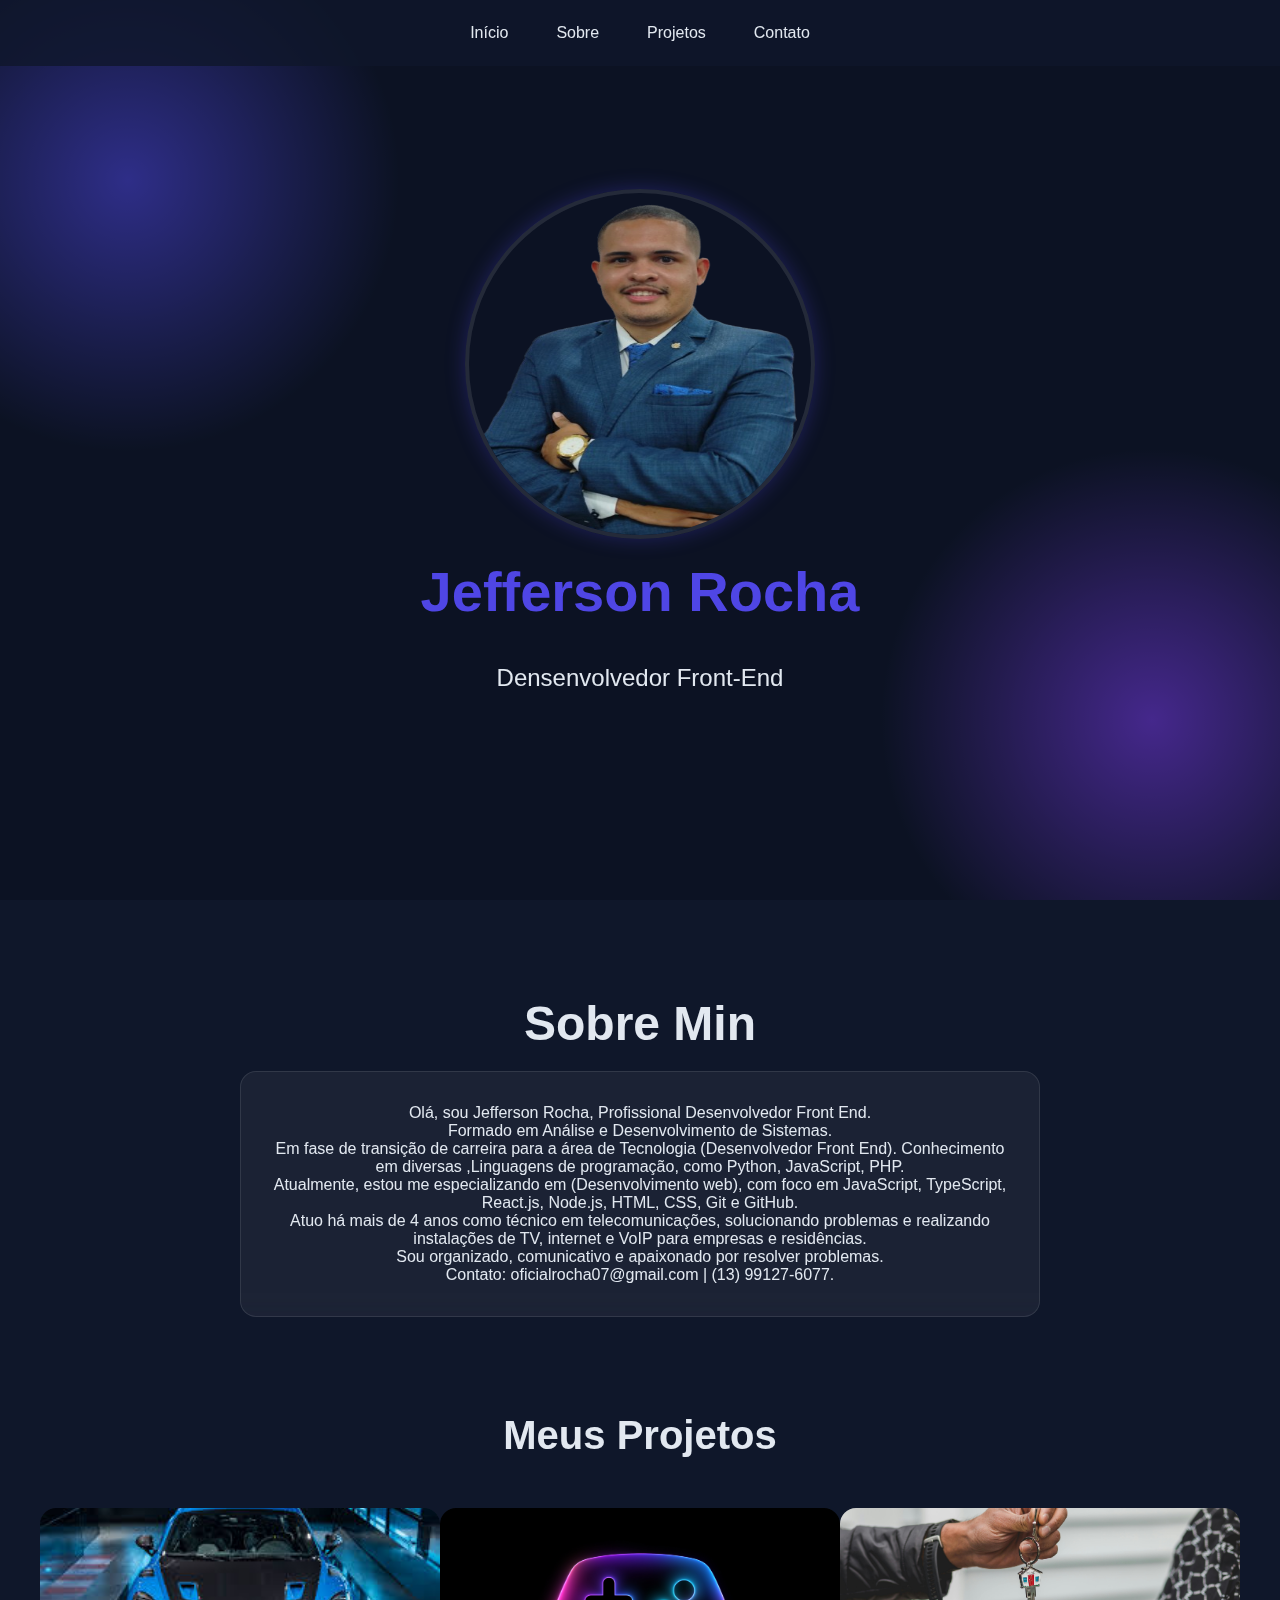
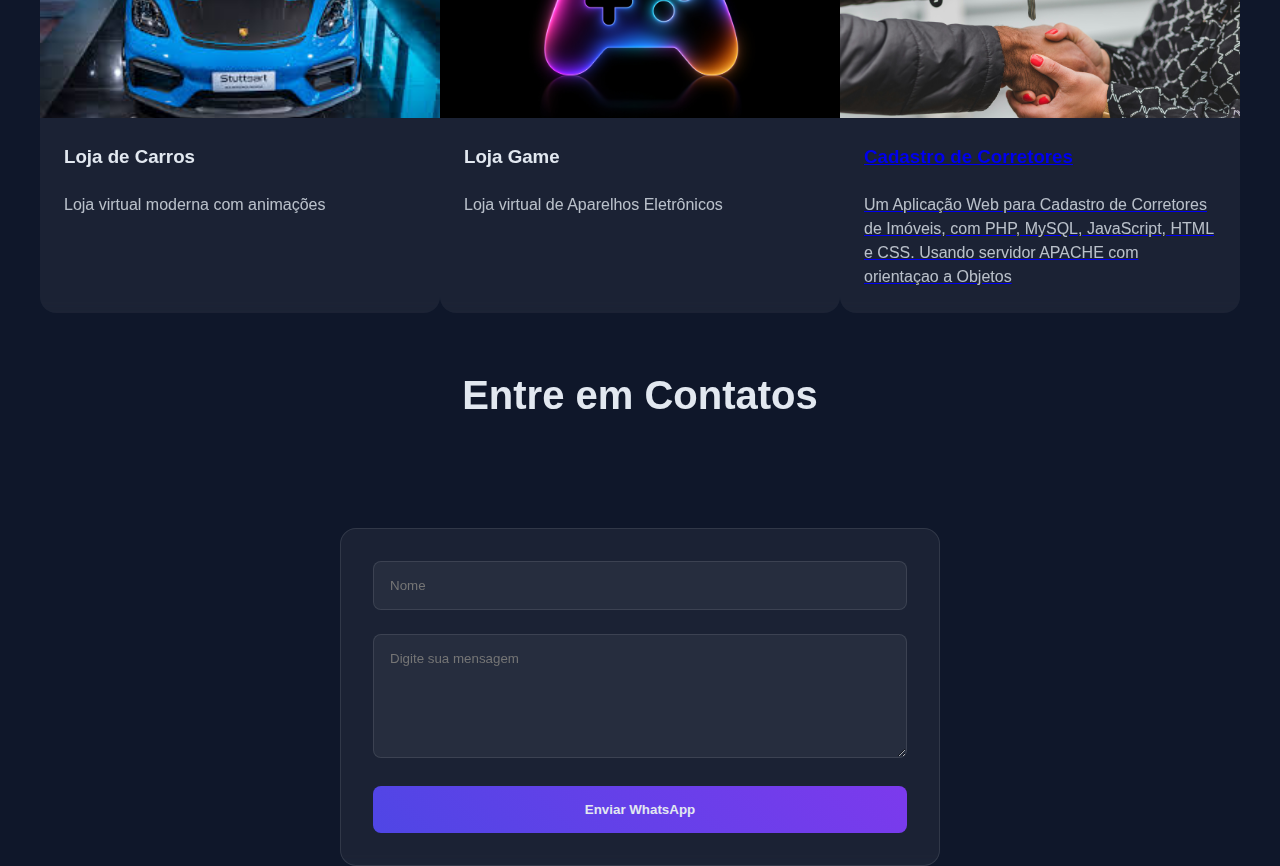
<file: index.html>
<!DOCTYPE html>
<html lang="pt-br">

<head>
    <meta charset="UTF-8" />
    <meta name="viewport" content="width=device-width, initial-scale=1.0" />
    <link rel="stylesheet" href="styles.css">
    <title>Portifólio</title>
</head>

<body>
      
    <div class="particulas"></div>

    <nav class="navegacao">
        <ul class="menu">
            <li><a href="#inicio" class="menu-link">Início</a></li>


            <li><a href="#sobre" class="menu-link">Sobre</a></li>


            <li><a href="#projeto" class="menu-link">Projetos</a></li>


            <li><a href="#contato" class="menu-link">Contato</a></li>
        </ul>
    </nav>

    <main id="inicio" class="cabecalho">

        <img src="./img/WhatsApp_Image_2024-11-18_at_17.12.49__1_-removebg-preview.png" alt="Foto de Jefferson Rocha"
            class="foto-perfil">
        <h1>Jefferson Rocha</h1>
        <p class="cabecalho-sub-titulo">Densenvolvedor Front-End</p>

    </main>

    <section id="sobre" class="sobre">
        <h2 class="sobre-titulo">Sobre Min</h2>
        <div class="sobre-caixa">
            <p class="sobre-texto">
                Olá, sou Jefferson Rocha, Profissional Desenvolvedor Front End. <br>Formado em Análise e Desenvolvimento
                de
                Sistemas. <br>Em fase
                de transição de carreira para a área de Tecnologia (Desenvolvedor Front End). Conhecimento em
                diversas ,Linguagens de programação, como
                Python, JavaScript, PHP. <br> Atualmente, estou me especializando em (Desenvolvimento web), com foco
                em JavaScript, TypeScript, React.js, Node.js, HTML, CSS, Git e GitHub.


                <br>Atuo há mais de 4 anos como técnico em telecomunicações, solucionando problemas e realizando
                instalações
                de TV, internet e VoIP para empresas e residências.

                <br>Sou organizado, comunicativo e
                apaixonado por resolver problemas. <br> Contato:
                oficialrocha07@gmail.com | (13) 99127-6077.
            </p>
        </div>
    </section>

    <section id="projeto" class="projeto">
        <h2 class="projeto-titulo">Meus Projetos</h2>
        <div class="projeto-caixa">

            <div class="projeto-card">
                <img src="./img/porsche.jpg" alt="Projeto 1" class="projetos-image">
                <div class="caixa-textos-projeto">
                <h3 class="info-projetos">Loja de Carros</h3>
                <p class="paragrafo-projetos">Loja virtual moderna com animações</p>
            </div>
        </div>

        <div class="projeto-card">
            <img src="./img/game.jpg" alt="Projeto 2" class="projetos-image">
            <div class="caixa-textos-projeto">
                <h3 class="info-projetos">Loja Game</h3>
                <p class="paragrafo-projetos">Loja virtual de Aparelhos Eletrônicos</p>
            </div>
        </div>


        <a href="https://github.com/Rocha-ofc/cadastro-corretores" target="_blank" class="projeto-card"> 
            <img src="./img/corretor.jpg" alt="Projeto 3" class="projetos-image">
            <div class="caixa-textos-projeto">
                <h3 class="info-projetos">Cadastro de Corretores</h3>
                <p class="paragrafo-projetos">Um Aplicação Web para Cadastro de Corretores de Imóveis, com PHP, MySQL, JavaScript, HTML e CSS. Usando servidor APACHE com orientaçao a Objetos</p>
            </div>
        </a>
    </section>

    <section id="contato" clas="contato">
        <h2 class="contato-titulo">Entre em Contatos</h2>

        <form class="formulario-contato" id="formulario" onsubmit="enviarWhats(event)">
            <div class="grupo-form">
                <input placeholder="Nome" class="campo-form" id="name">
            </div>

            <div class="grupo-form">
                <textarea class="campo-form" placeholder="Digite sua mensagem" rows="6" id="message"></textarea>
            </div>

           <button type="submit" class="botao-form">Enviar WhatsApp</button>

        </form>

    </section>
       
    <script>
      
      function enviarWhats(event) {
        event.preventDefault();

      const name = document.getElementById('name').value;
      const message = document.getElementById('message').value;
      const telefone = '5513991276077';

      const texto = `Olá! Me Chamo ${name}, ${message}`;
      const msgFormatada = encodeURIComponent(texto);

      const url = `https://wa.me/${telefone}?text=${msgFormatada}`;

      
      
      console.log(url);
      
      


      window.open(url, '_blank');
      }
    </script>

</body>

</html>
</file>
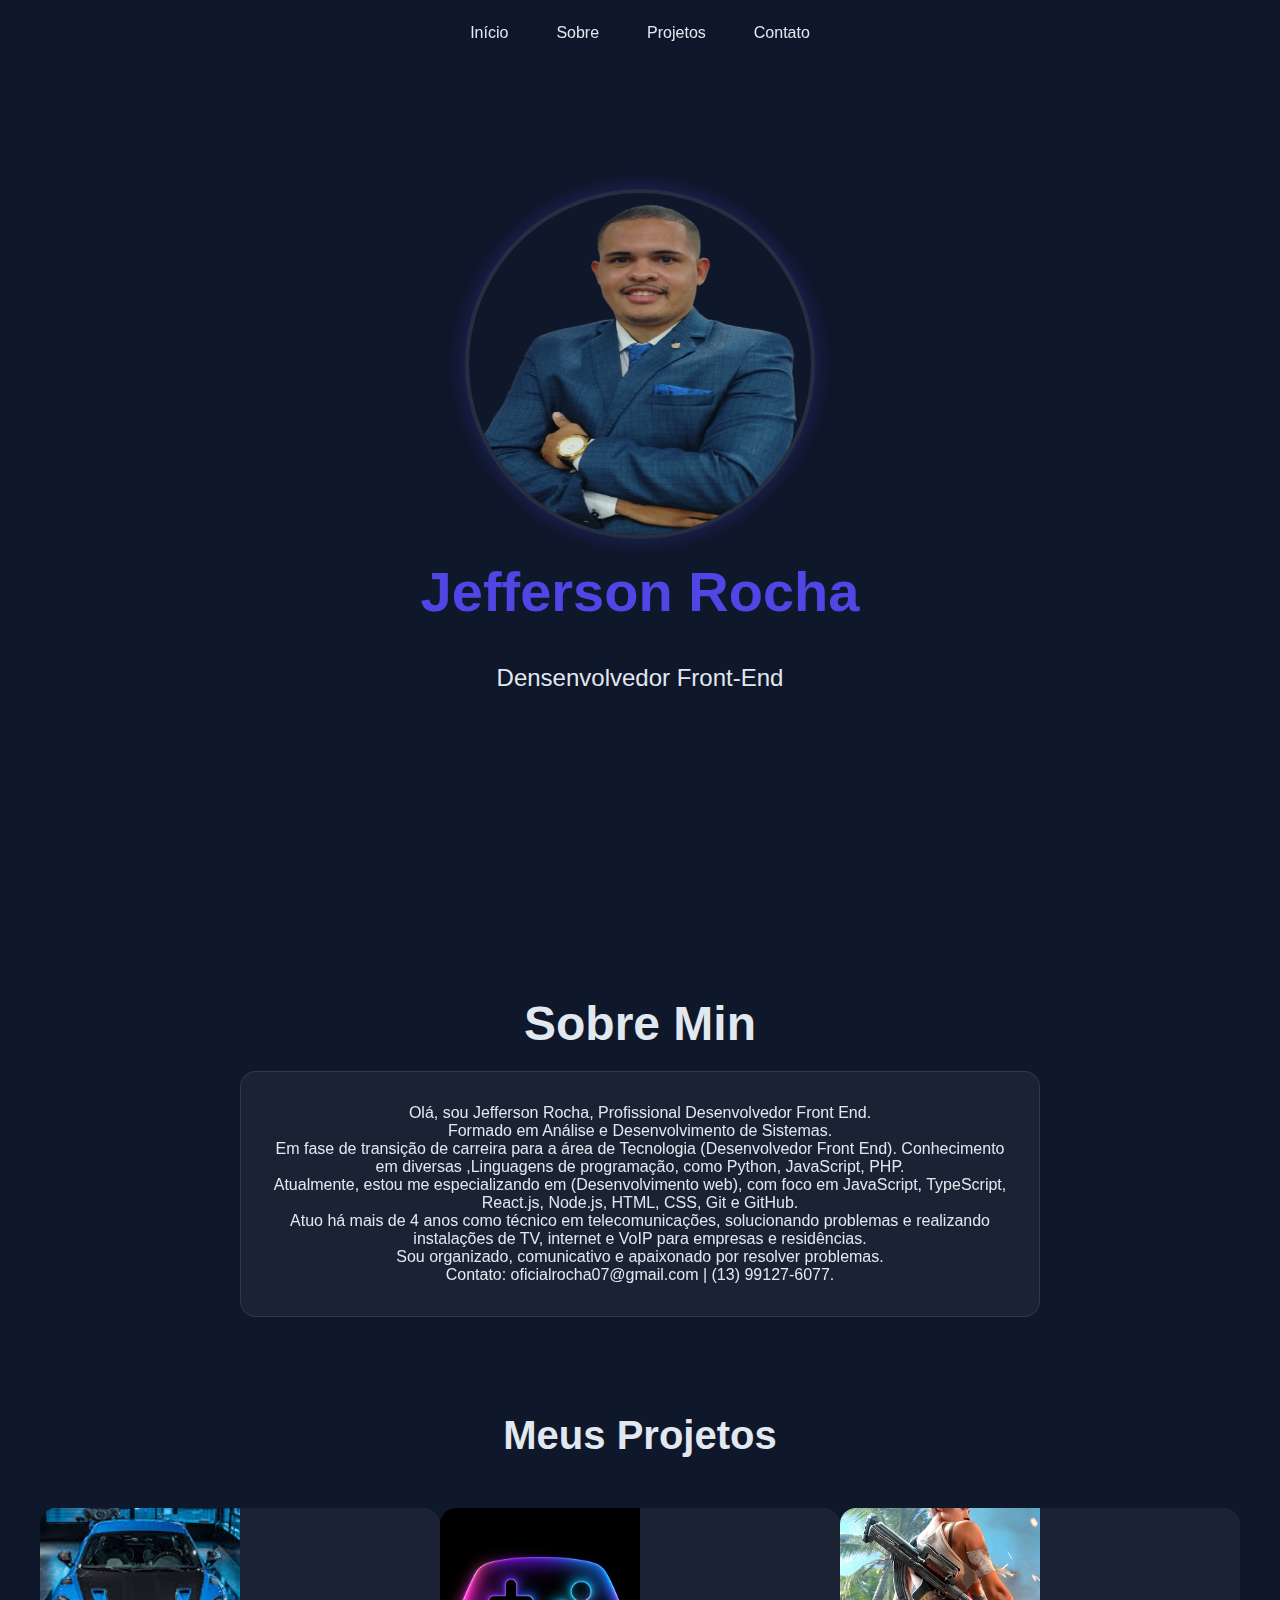
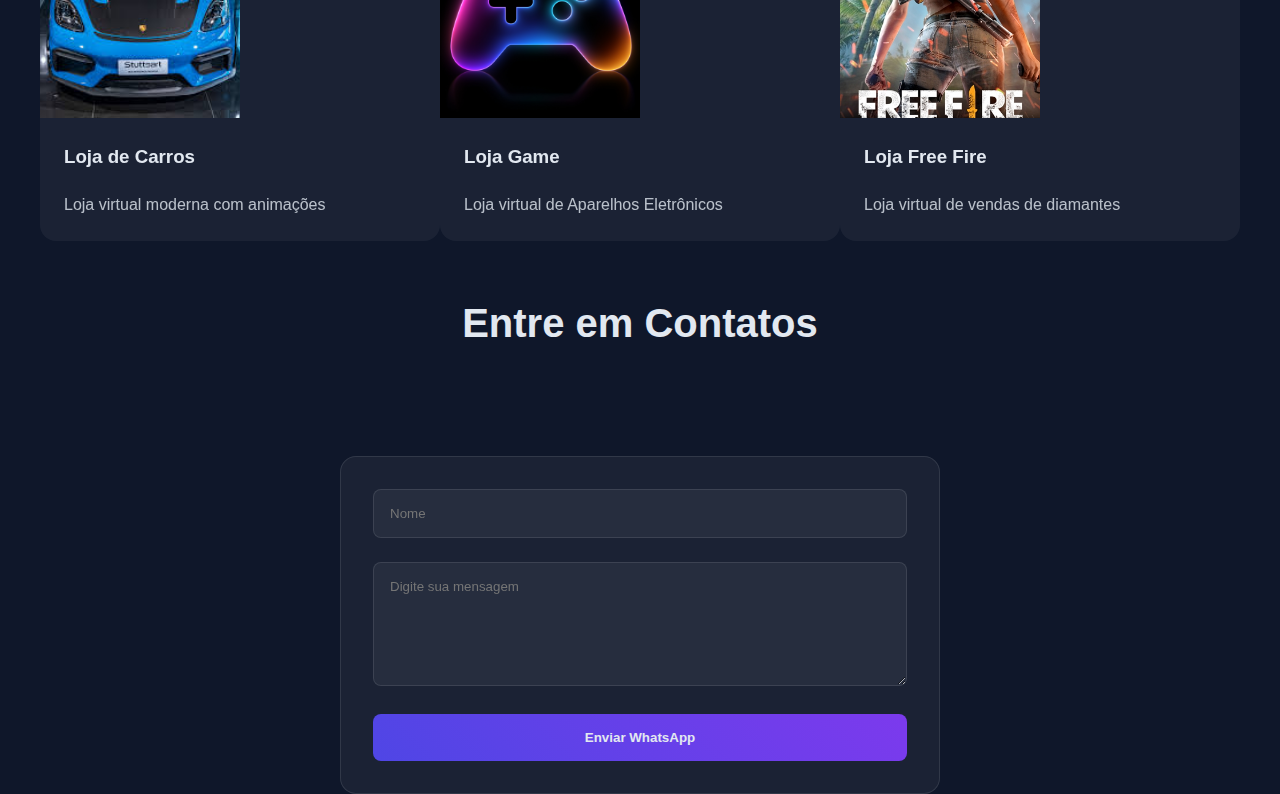
<file: indix.html>
<!DOCTYPE html>
<html lang="pt-br">

<head>
    <meta charset="UTF-8" />
    <meta name="viewport" content="width=device-width, initial-scale=1.0" />
    <link rel="stylesheet" href="style.css">
    <title>Portifólio</title>
</head>

<body>
    <nav class="navegacao">
        <ul class="menu">
            <li><a href="#inicio" class="menu-link">Início</a></li>


            <li><a href="#sobre" class="menu-link">Sobre</a></li>


            <li><a href="#projeto" class="menu-link">Projetos</a></li>


            <li><a href="#contato" class="menu-link">Contato</a></li>
        </ul>
    </nav>

    <main id="inicio" class="cabecalho">

        <img src="./img/WhatsApp_Image_2024-11-18_at_17.12.49__1_-removebg-preview.png" alt="Foto de Jefferson Rocha"
            class="foto-perfil">
        <h1>Jefferson Rocha</h1>
        <p class="cabecalho-sub-titulo">Densenvolvedor Front-End</p>

    </main>

    <section id="sobre" class="sobre">
        <h2 class="sobre-titulo">Sobre Min</h2>
        <div class="sobre-caixa">
            <p class="sobre-texto">
                Olá, sou Jefferson Rocha, Profissional Desenvolvedor Front End. <br>Formado em Análise e Desenvolvimento
                de
                Sistemas. <br>Em fase
                de transição de carreira para a área de Tecnologia (Desenvolvedor Front End). Conhecimento em
                diversas ,Linguagens de programação, como
                Python, JavaScript, PHP. <br> Atualmente, estou me especializando em (Desenvolvimento web), com foco
                em JavaScript, TypeScript, React.js, Node.js, HTML, CSS, Git e GitHub.


                <br>Atuo há mais de 4 anos como técnico em telecomunicações, solucionando problemas e realizando
                instalações
                de TV, internet e VoIP para empresas e residências.

                <br>Sou organizado, comunicativo e
                apaixonado por resolver problemas. <br> Contato:
                oficialrocha07@gmail.com | (13) 99127-6077.
            </p>
        </div>
    </section>

    <section id="projeto" class="projeto">
        <h2 class="projeto-titulo">Meus Projetos</h2>
        <div class="projeto-caixa">

            <div class="projeto-card">
                <img src="./img/porsche.jpg" alt="Projeto 1" class="projetos-image">
                <div class="caixa-textos-projeto">
                <h3 class="info-projetos">Loja de Carros</h3>
                <p class="paragrafo-projetos">Loja virtual moderna com animações</p>
            </div>
        </div>

        <div class="projeto-card">
            <img src="./img/game.jpg" alt="Projeto 2" class="projetos-image">
            <div class="caixa-textos-projeto">
                <h3 class="info-projetos">Loja Game</h3>
                <p class="paragrafo-projetos">Loja virtual de Aparelhos Eletrônicos</p>
            </div>
        </div>


        <div class="projeto-card">
            <img src="./img/Free_fire.jpg" alt="Projeto 3" class="projetos-image">
            <div class="caixa-textos-projeto">
                <h3 class="info-projetos">Loja Free Fire</h3>
                <p class="paragrafo-projetos">Loja virtual de vendas de diamantes</p>
            </div>
        </div>
    </section>

    <section id="contato" clas="contato">
        <h2 class="contato-titulo">Entre em Contatos</h2>

        <form class="formulario-contato" id="formulario" onsubmit="enviarWhats(event)">
            <div class="grupo-form">
                <input placeholder="Nome" class="campo-form" id="name">
            </div>

            <div class="grupo-form">
                <textarea class="campo-form" placeholder="Digite sua mensagem" rows="6" id="message"></textarea>
            </div>

           <button type="submit" class="botao-form">Enviar WhatsApp</button>

        </form>

    </section>
       
    <script>
      
      function enviarWhats(event) {
        event.preventDefault();

      const name = document.getElementById('name').value;
      const message = document.getElementById('message').value;
      const telefone = '5513991276077';

      const texto = `Olá! Me Chamo ${name}, ${message}`;
      const msgFormatada = encodeURIComponent(texto);

      const url = `https://wa.me/${telefone}?text=${msgFormatada}`;

      
      
      console.log(url);
      
      


      window.open(url, '_blank');
      }
    </script>

</body>

</html>
</file>
<file: styles.css>
* {
    margin: 0;
    padding: 0;
    box-sizing: border-box;
    font-family: 'Segoe UI', Tahoma, Geneva, Verdana, sans-serif;
}

html {
    scroll-behavior: smooth;
}

:root {
    --primaria: #4f46e5;
    --secundaria: #7c3aed;
    --escuro: #0f172a;
    --maisEscuro: #0a0f1c;
    --claro: #e2e8f0;
    --vidro: rgba(255, 255, 255, 0.1);
}

body {
    background-color: var(--escuro);
    color: var(--claro);
}

.navegacao {
    position: fixed;
    top: 0 ;
    background: rgb(15, 23, 42, 0.8);
    width: 100%;
    z-index: 100;
    padding: 1.5rem;
}

.menu{
    display: flex;
    justify-content: center;
    list-style: none;
    gap: 3rem;
}

.menu-link{
    text-decoration: none;
    color: var(--claro);
    font-weight: 500;
    position: relative;
    padding: 0.5rem 0;
}

/* after --> depois / before --> antes */

.menu-link::after{
    content: "";
    height: 2px;
    width: 0;
    position: absolute;
    bottom: 0;
    left: 0;
    background: linear-gradient(90deg, var(--primaria), var(--secundaria));
    transition: width 0.5s ease;
}

.menu-link:hover::after{
    width: 100%;
}

.foto-perfil {
    width: 350px;
    height: 350px;
    justify-content: center;
    box-shadow: 0 0 20px rgb(79, 70, 229, 0.3);
    border-radius: 50%;
    border: 4px solid var(--vidro);
    animation: flutuar 5s ease-in-out infinite;
}

.cabecalho {
    min-height: 100vh;
    display: flex;
    justify-content: center;
    align-items: center;
    flex-direction: column;
}

h1 {
    font-size: 3.5rem;
    color: var(--primaria);
    font-weight: bold;
    margin: 20px;
    transition: all 0.5s ease;
    cursor: pointer;
}


h1:hover{
    box-shadow: 0 10px 20px rgb(79, 70, 229, 0.2);
    transform: translateY(-10px) scale(1.03);
}

.cabecalho-sub-titulo {
    font-size: 1.5rem;
    color: var(--claro);
    margin: 20px;
}

.sobre {
    padding: 6rem 2rem;
}

.sobre-titulo{
    font-size: 3rem;
    color: var(--claro);
    text-align: center;
    margin-bottom: 20px;
}

.sobre-caixa {
    padding: 2rem;
    max-width: 800px;
    margin: 0 auto;
    border-radius: 16px;
    border: 1px solid var(--vidro);
    backdrop-filter: blur(10px);
    background: rgba(255, 255, 255, 0.05) ;
}

.sobre-texto{
    text-align: center;
    font-size: 1.0rem;
}

.projeto-titulo {
   text-align: center;
   font-size: 2.5rem;
   margin-bottom: 50px;
}

.projeto-card:hover{ 
    box-shadow: 0 10px 20px rgb(79, 70, 229, 0.2);
    transform: translateY(-10px) scale(1.03);

}

.projeto-caixa{
    display: grid;
    grid-template-columns: repeat(auto-fit, minmax(300px, 1fr));
    max-width: 1200px;
    margin: 0 auto;
}

.projeto-card{
    background: rgba(255, 255, 255, 0.05);
    border-radius: 16px;
    backdrop-filter: blur(5px);
    border: 1pxx solid var(--vidro);
    overflow: hidden;
    transition: all 0.5s ease;
    cursor: pointer;
}

.projetos-image{
    height: 210px;
    width: 100%;
    object-fit: cover;
}

.info-projetos{
    margin-bottom: 25px;
}


.paragrafo-projetos{
   color: rgb(226, 232, 240, 0.8);
   line-height: 1.5;
}


.caixa-textos-projeto{
     padding: 1.5rem;
}

.contato{
    padding: 6rem 2rem;
}

.contato-titulo{
    text-align: center;
    font-size: 2.5rem;
    margin-bottom: 50px;
}

.formulario-contato{
    max-width: 600px;
    margin: 0 auto;
    background: rgba(255, 255, 255, 0.05);
    border-radius: 16px;
    backdrop-filter: blur(5px);
    padding: 2rem;
    border: 1px solid var(--vidro);
    border-radius: 16px;
}

.campo-form{
    width: 100%;
    padding: 1rem;
    background: rgba(255, 255, 255, 0.05);
    border-radius: 8px;
    color: var(--claro);
    border: 1px solid var(--vidro);
    outline: none;
}

.campo-form:focus{
    border-color: var(--secundaria);
    box-shadow: 0 5px 15px rgb(79, 70, 229, 0.4)
}

.grupo-form{
    margin-bottom: 1.5rem;
}

.botao-form {
    color: var(--claro);
    background: linear-gradient(45deg, var(--primaria), var(--secundaria));
    padding: 1rem 2rem;
    border: none;
    border-radius: 8px;
    cursor: pointer;
    font-weight: bold;
    width: 100%;
    transition: all 0.5s ease;
}

.botao-form:hover{
    transform: translateY(-4px);
    box-shadow: 0 5px 15px rgb(79, 70, 229, 0.4)

}

.contato-titulo{
   padding: 60px;
}

.particulas{
    position: fixed;
    top: 0;
    left: 0;
    height: 100%;
    width: 100%;
    z-index: -1;
    opacity: 0.5;
    background: 
    radial-gradient(circle at 10% 20%, var(--primaria) 0%, transparent 20%),
    radial-gradient(circle at 90% 80%, var(--secundaria) 0%, transparent 20%), var(--maisEscuro);
}

@keyframes flutuar {
    0%, 100% {
        transform: translateY(0);
    }

    50% {
        transform: translateY(-20px);
    }
    
}
</file>
<file: style.css>
* {
    margin: 0;
    padding: 0;
    box-sizing: border-box;
    font-family: 'Segoe UI', Tahoma, Geneva, Verdana, sans-serif;
}

html {
    scroll-behavior: smooth;
}

:root {
    --primaria: #4f46e5;
    --secundaria: #7c3aed;
    --escuro: #0f172a;
    --maisEscuro: #0a0f1c;
    --claro: #e2e8f0;
    --vidro: rgba(255, 255, 255, 0.1);
}

body {
    background-color: var(--escuro);
    color: var(--claro);
}

.navegacao {
    position: fixed;
    top: 0 ;
    background: rgb(15, 23, 42, 0.8);
    width: 100%;
    z-index: 100;
    padding: 1.5rem;
}

.menu{
    display: flex;
    justify-content: center;
    list-style: none;
    gap: 3rem;
}

.menu-link{
    text-decoration: none;
    color: var(--claro);
    font-weight: 500;
    position: relative;
    padding: 0.5rem 0;
}

/* after --> depois / before --> antes */

.menu-link::after{
    content: "";
    height: 2px;
    width: 0;
    position: absolute;
    bottom: 0;
    left: 0;
    background: linear-gradient(90deg, var(--primaria), var(--secundaria));
    transition: width 0.5s ease;
}

.menu-link:hover::after{
    width: 100%;
}

.foto-perfil {
    width: 350px;
    height: 350px;
    justify-content: center;
    box-shadow: 0 0 20px rgb(79, 70, 229, 0.3);
    border-radius: 50%;
    border: 4px solid var(--vidro);
}

.cabecalho {
    min-height: 100vh;
    display: flex;
    justify-content: center;
    align-items: center;
    flex-direction: column;
}

h1 {
    font-size: 3.5rem;
    color: var(--primaria);
    font-weight: bold;
    margin: 20px;
    transition: all 0.5s ease;
    cursor: pointer;
}


h1:hover{
    box-shadow: 0 10px 20px rgb(79, 70, 229, 0.2);
    transform: translateY(-10px) scale(1.03);
}

.cabecalho-sub-titulo {
    font-size: 1.5rem;
    color: var(--claro);
    margin: 20px;
}

.sobre {
    padding: 6rem 2rem;
}

.sobre-titulo{
    font-size: 3rem;
    color: var(--claro);
    text-align: center;
    margin-bottom: 20px;
}

.sobre-caixa {
    padding: 2rem;
    max-width: 800px;
    margin: 0 auto;
    border-radius: 16px;
    border: 1px solid var(--vidro);
    backdrop-filter: blur(10px);
    background: rgba(255, 255, 255, 0.05) ;
}

.sobre-texto{
    text-align: center;
    font-size: 1.0rem;
}

.projeto-titulo {
   text-align: center;
   font-size: 2.5rem;
   margin-bottom: 50px;
}

.projeto-card:hover{ 
    box-shadow: 0 10px 20px rgb(79, 70, 229, 0.2);
    transform: translateY(-10px) scale(1.03);

}

.projeto-caixa{
    display: grid;
    grid-template-columns: repeat(auto-fit, minmax(300px, 1fr));
    max-width: 1200px;
    margin: 0 auto;
}

.projeto-card{
    background: rgba(255, 255, 255, 0.05);
    border-radius: 16px;
    backdrop-filter: blur(5px);
    border: 1pxx solid var(--vidro);
    overflow: hidden;
    transition: all 0.5s ease;
    cursor: pointer;
}

.projetos-image{
    height: 210px;
    width: 50%;
    object-fit: cover;
}

.info-projetos{
    margin-bottom: 25px;
}


.paragrafo-projetos{
   color: rgb(226, 232, 240, 0.8);
   line-height: 1.5;
}


.caixa-textos-projeto{
     padding: 1.5rem;
}

.contato{
    padding: 6rem 2rem;
}

.contato-titulo{
    text-align: center;
    font-size: 2.5rem;
    margin-bottom: 50px;
}

.formulario-contato{
    max-width: 600px;
    margin: 0 auto;
    background: rgba(255, 255, 255, 0.05);
    border-radius: 16px;
    backdrop-filter: blur(5px);
    padding: 2rem;
    border: 1px solid var(--vidro);
    border-radius: 16px;
}

.campo-form{
    width: 100%;
    padding: 1rem;
    background: rgba(255, 255, 255, 0.05);
    border-radius: 8px;
    color: var(--claro);
    border: 1px solid var(--vidro);
    outline: none;
}

.campo-form:focus{
    border-color: var(--secundaria);
    box-shadow: 0 5px 15px rgb(79, 70, 229, 0.4)
}

.grupo-form{
    margin-bottom: 1.5rem;
}

.botao-form {
    color: var(--claro);
    background: linear-gradient(45deg, var(--primaria), var(--secundaria));
    padding: 1rem 2rem;
    border: none;
    border-radius: 8px;
    cursor: pointer;
    font-weight: bold;
    width: 100%;
    transition: all 0.5s ease;
}

.botao-form:hover{
    transform: translateY(-4px);
    box-shadow: 0 5px 15px rgb(79, 70, 229, 0.4)

}

.contato-titulo{
   padding: 60px;
}
</file>
